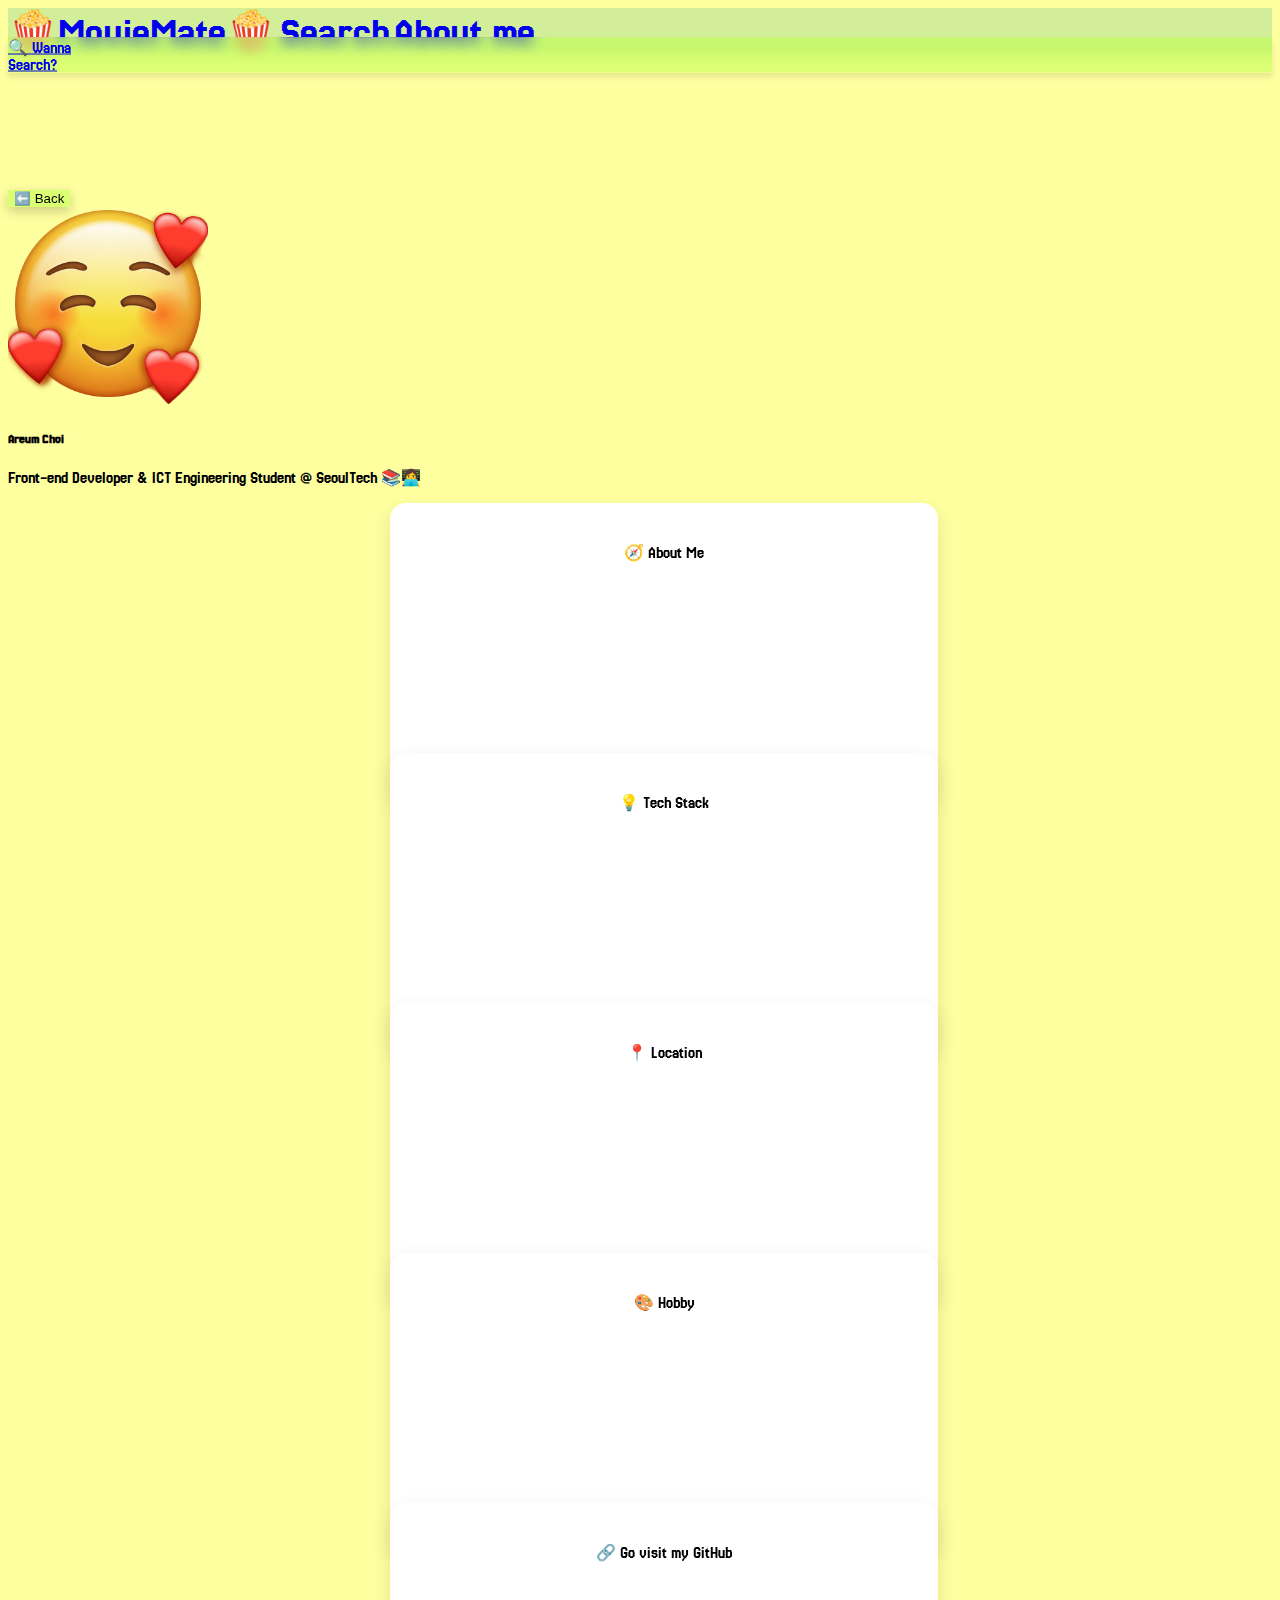
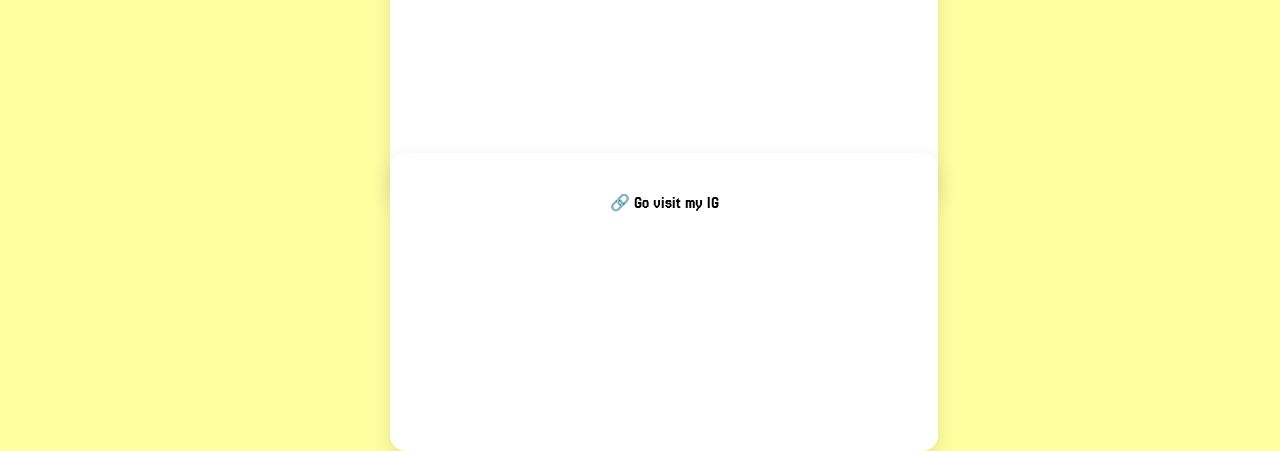
<file: html/introduce.html>
<!DOCTYPE html>
<html lang="ko">
<head>
  <meta charset="UTF-8">
  <meta name="viewport" content="width=device-width, initial-scale=1.0">
  <!-- GSAP -->
  <script src="https://cdn.jsdelivr.net/npm/gsap@3.13.0/dist/gsap.min.js"></script>
  <!-- BOOTSTRAP -->
  <link href="https://cdn.jsdelivr.net/npm/bootstrap@5.3.6/dist/css/bootstrap.min.css" rel="stylesheet" integrity="sha384-4Q6Gf2aSP4eDXB8Miphtr37CMZZQ5oXLH2yaXMJ2w8e2ZtHTl7GptT4jmndRuHDT" crossorigin="anonymous">
  <script src="https://cdn.jsdelivr.net/npm/bootstrap@5.3.6/dist/js/bootstrap.bundle.min.js" integrity="sha384-j1CDi7MgGQ12Z7Qab0qlWQ/Qqz24Gc6BM0thvEMVjHnfYGF0rmFCozFSxQBxwHKO" crossorigin="anonymous"></script>
  <!-- FONT -->
  <link rel="preconnect" href="https://fonts.googleapis.com">
  <link rel="preconnect" href="https://fonts.gstatic.com" crossorigin>
  <link href="https://fonts.googleapis.com/css2?family=Jersey+25&display=swap" rel="stylesheet">
  
  <link rel="stylesheet" href="../css/style.css">
  <link rel="stylesheet" href="../css/introduce.css">

  <title>🍿Movie Mate🍿</title>
</head>
<body>
  <nav class="navbar bg-body-tertiary main-nav fixed-top">
    <div class="container-fluid d-flex justify-content-start align-items-center gap-4">
      <a class="navbar-brand" href="index.html">🍿MovieMate🍿</a>
      <a class="nav-link" href="index.html">Search</a>
      <a class="nav-link" href="introduce.html">About me</a>
    </div>
  </nav>
  
  <nav class="nav flex-column position-fixed shadow p-2 rounded-4 floating-nav">
    <a class="nav-link rounded-3 text-dark fw-semibold" href="index.html">🔍 Wanna<br />Search?</a>
  </nav>
  
  <button class="btn btn-lg ms-3 backBtn" onclick="history.back()">
    ⬅️ Back
  </button>


  <div class="d-flex flex-column justify-content-center align-items-center mt-4 mb-5">
    <img src="/Smile Emoji With Hearts.png" class="profile-img" alt="profile">
    <h5 class="fs-3 mt-2">Areum Choi</h5>
    <p class="text-muted">Front-end Developer & ICT Engineering Student @ SeoulTech 📚👩‍💻</p>
  </div>

<div class="container">
  <div class="row gy-4 justify-content-center">

    <div class="col-12 col-md-6 flip-card">
      <div class="card-box flip-inner">
        <div class="flip-front">
          <div class="text-block d-flex justify-content-center align-items-center w-100 h-100"><p class="fs-2">🧭 About Me</p></div>
        </div>
        <div class="flip-back">
          <div class="text-block d-flex justify-content-center align-items-center w-100 h-100">
              <p class="fs-2">Curious, consistent, <br>and always building ✨</p>
          </div>
        </div>
      </div>
    </div>

    <div class="col-12 col-md-6 flip-card">
      <div class="card-box flip-inner">
        <div class="flip-front">
          <div class="text-block d-flex justify-content-center align-items-center w-100 h-100"><p class="fs-2">💡 Tech Stack</p></div>
        </div>
        <div class="flip-back">
          <div class="text-block d-flex justify-content-center align-items-center w-100 h-100"><p class="fs-2">HTML / CSS / JavaScript</p></div>
        </div>
      </div>
    </div>

    <div class="col-12 col-md-6 flip-card">
      <div class="card-box flip-inner">
        <div class="flip-front">
          <div class="text-block d-flex justify-content-center align-items-center w-100 h-100"><p class="fs-2">📍 Location</p></div>
        </div>
        <div class="flip-back">
          <div class="text-block d-flex justify-content-center align-items-center w-100 h-100"><p class="fs-2">Based in Seoul 🇰🇷</p></div>
        </div>
      </div>
    </div>

    <div class="col-12 col-md-6 flip-card">
      <div class="card-box flip-inner">
        <div class="flip-front">
          <div class="text-block d-flex justify-content-center align-items-center w-100 h-100"><p class="fs-2">🎨 Hobby</p></div>
        </div>
        <div class="flip-back">
          <div class="text-block d-flex justify-content-center align-items-center w-100 h-100">
            <div class="d-flex flex-column justify-content-center">
              <p class="fs-2">Bass Player 🎸</p>
              <p class="fs-2">Baking Addict 🧁</p>
              <p class="fs-2">Movie Lover 🎬</p>
            </div>
          </div>
        </div>
      </div>
    </div>    

    <div class="col-12 col-md-6 flip-card">
      <div class="card-box flip-inner">
        <div class="flip-front">
          <div class="text-block d-flex justify-content-center align-items-center w-100 h-100"><p class="fs-2">🔗 Go visit my GitHub</p></div>
        </div>
        <div class="flip-back">
          <div class="text-block d-flex justify-content-center align-items-center w-100 h-100">
            <a href="https://www.instagram.com/c_nrm_?igsh=MWgyZmxtaGtiMjVncg%3D%3D&utm_source=qr">
              <img src="/pngimg.com - github_PNG40.png" class="logo"/>
            </a>
          </div>
        </div>
      </div>
    </div>

    <div class="col-12 col-md-6 flip-card">
      <div class="card-box flip-inner">
        <div class="flip-front">
          <div class="text-block d-flex justify-content-center align-items-center w-100 h-100"><p class="fs-2">🔗 Go visit my IG</p></div>
        </div>
        <div class="flip-back">
          <div class="text-block d-flex justify-content-center align-items-center w-100 h-100">
            <a href="https://www.instagram.com/c_nrm_?igsh=MWgyZmxtaGtiMjVncg%3D%3D&utm_source=qr">
              <img src="/Instagram-Logo.wine.png" class="logo"/>
            </a>
          </div>
        </div>
      </div>
    </div>

  </div>
</div>

  <script src="https://cdn.jsdelivr.net/npm/gsap@3.13.0/dist/gsap.min.js"></script>
  <script src="../js/index.js"></script>
  <script src="../js/introduce.js"></script>
</body>
</html>
</file>
<file: css/style.css>
body {
  font-family: "Jersey 25", sans-serif;
  background-color: #FEFF9F;
  color: black;
}

.main-nav {
  background-color: #D3EE98 !important;
}

.main-nav a {
  font-size: 2.5rem;        
  text-decoration: none;        
}

.main-nav a:hover {
  color: #4ac354;
}

.floating-nav {
  top: 40%;
  right: 16px;
  transform: translateY(-50%);
  z-index: 1055;
  background-color: rgba(184, 255, 70, 0.5); 
  backdrop-filter: blur(6px);
  -webkit-backdrop-filter: blur(6px);
  transition: all 0.3s ease;
  box-shadow: 0 4px 6px rgba(0, 0, 0, 0.1);
  transform-origin: center;
}

.floating-nav:hover {
  transform: translateY(-50%) scale(1.05);
  box-shadow: 0 0 20px rgba(0, 0, 0, 0.3);
  background-color: rgba(255, 235, 130, 0.7); 
}

.backBtn {
  background-color: rgba(184, 255, 70, 0.5); 
  margin-top: 100px;
  box-shadow: 0 4px 12px rgba(0, 0, 0, 0.2);
  border: none;
  transition: all 0.3s ease;
  backdrop-filter: blur(6px);
  -webkit-backdrop-filter: blur(6px);
}

.backBtn:hover {
  background-color: rgba(255, 235, 130, 0.7);
  box-shadow: 0 6px 18px rgba(0, 0, 0, 0.25);
  transform: translateY(-2px);
}
</file>
<file: css/introduce.css>
.flip-card {
  perspective: 1000px;
}

.flip-inner {
  width: 100%;
  height: 100%;
  position: relative;
  transform-style: preserve-3d;
  transition: transform 0.5s ease;
}

.flip-front, .flip-back {
  position: absolute;
  width: 100%;
  height: 100%;
  backface-visibility: hidden;
  border-radius: 1rem;
  box-shadow: 0 8px 20px rgba(0, 0, 0, 0.1);
  background-color: white;
  display: flex;
  flex-direction: column;
  align-items: center;
  justify-content: start;
  padding: 1.5rem;
}

.flip-front {
  color: black;
}

.flip-back {
  transform: rotateY(180deg);
  background-color: #D3EE98;
}

.card-box {
  width: 100%;
  max-width: 500px;
  height: 250px;
  margin: auto;
}

.profile-img {
  width: 200px;
  height: 200px;
  object-fit: contain;
}

.text-block {
  text-align: center;
}

.logo {
  width: 120px;
  transition: transform 0.3s ease;
}

.logo:hover {
  transform: scale(1.1);
}
</file>
